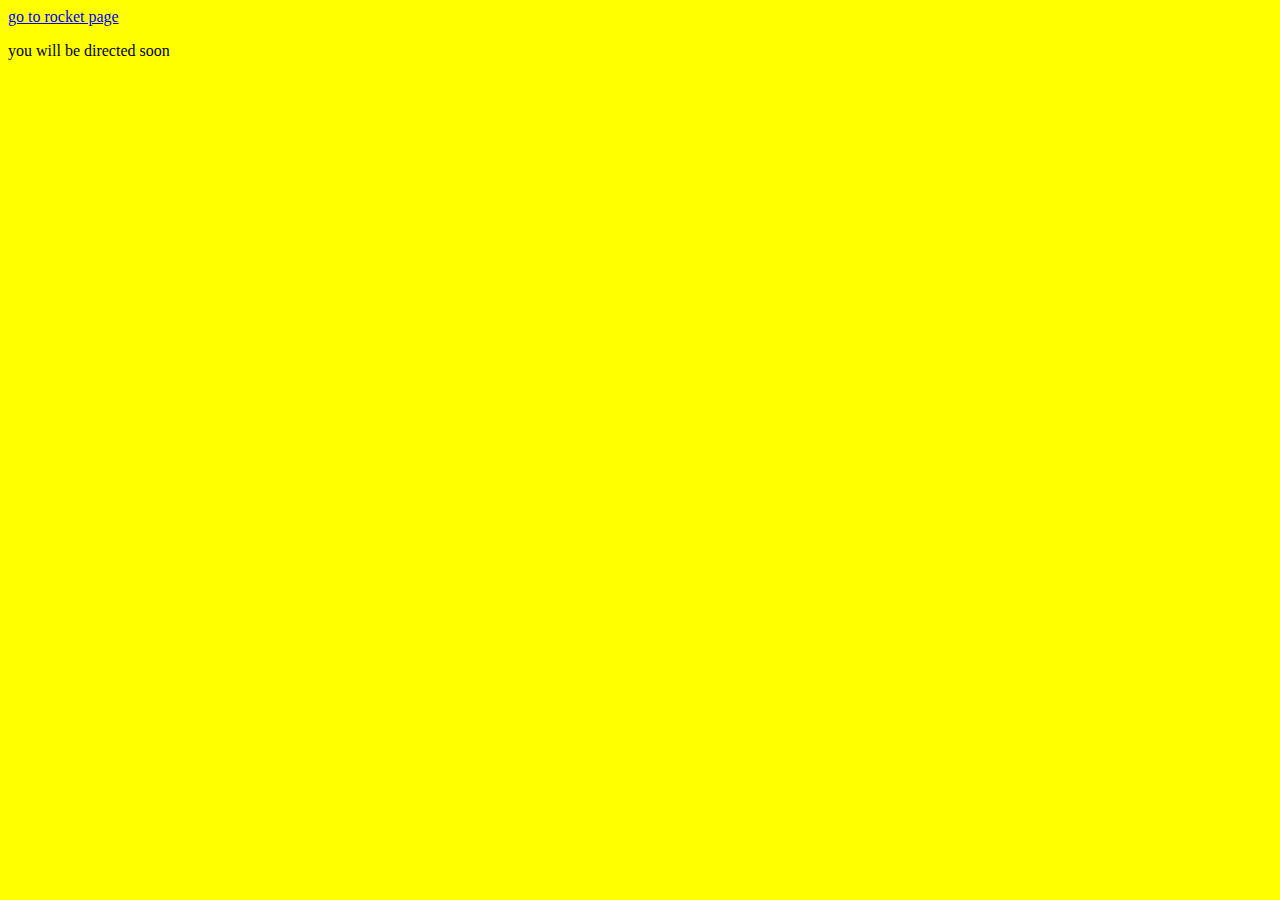
<file: index.html>
<!DOCTYPE html>
<html>
<head>
	<title>JS Rocket</title>
	<script type="text/javascript" src="js/script.js"></script>
	<link rel="stylesheet" type="text/css" href="css/style.css">
</head>
<body>
	<!--<h1>turn car</h1>
	<a href="#" onclick="car.switchCar ('on');">on</a>
	<a href="#" onclick="car.switchCar ('off');">off</a>--> 

	<a href="rocket.html">go to rocket page</a>
	<p>you will be directed soon</p>
</body>
</html>
</file>
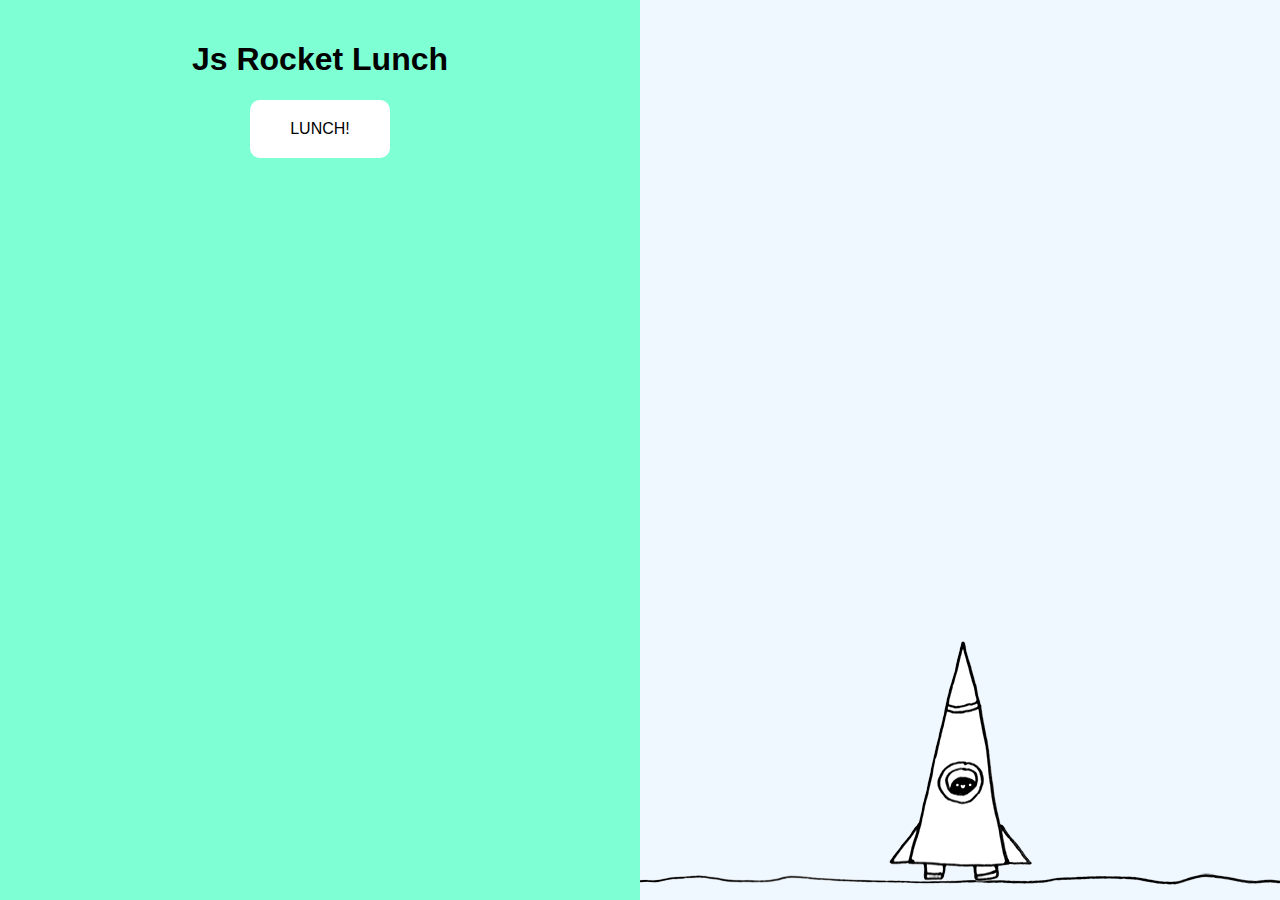
<file: rocket.html>
<!DOCTYPE html>
<html>
<head>
	<title>Rocket Lunch</title>
	<link rel="stylesheet" type="text/css" href="css/rocket.css">
	<script type="text/javascript" src="js/rocket.js"></script>
</head>
<body class="body-state1">
	<div class="left">
		<div class="interface state1">
			<h1>Js Rocket Lunch</h1>
			<a href="#" class="button" onclick="changeState(2);">Lunch!</a>
		</div>
		<div class="interface state2">
			<h1 id="countdown">10</h1>
			<a href="#" class="button" onclick="changeState(1);">Abort!</a>
		</div>
		<div class="interface state3">
			<h1>Lift Off!</h1>
		</div>
		<div class="interface state4">
			<h1>Well Done!</h1>
			<a href="#" class="button" onclick="changeState(1);">Do It Again</a>
		</div>
		<div class="interface state5">
			<h1>Oh No!!!!!</h1>
			<a href="#" class="button" onclick="changeState(1);">Try Again</a>
		</div>
	</div>
	<div class="right">
		<div class="nervous" id="nervous"></div>
		<div class="cant-wait" id="cant-wait"></div>
		<div class="ground"></div>
		<div class="rocket"></div>
	</div>
</body>
</html>
</file>
<file: css/style.css>
body{
	background-color: yellow;
}
</file>
<file: css/rocket.css>
body{
	font-family: 'helvetica', 'arial', sans-serif;
}
.left{
	background-color: aquamarine;
	position: fixed;
	width: 50%;
	height: 100%;
	top: 0;
	left: 0;
}
.interface {
	text-align: center;
	padding: 20px;
}
a.button{
	display: inline-block;
	background-color: white;
	color: black;
	padding: 20px 40px;
	text-decoration: none;
	text-transform: uppercase;
	border-radius: 10px;
	transition: color 300ms;
}
a:hover{
	color: red; 
}
.right{
	background-color: aliceblue;
	position: fixed;
	width: 50%;
	height: 100%;
	top: 0;
	right: 0;
}
.nervous{
	position: absolute;
	bottom: 220px;
	left: 50%;
	margin-left: -180px;
	background: url('../img/nervous.png') no-repeat 0 0;
	width: 223px;
	height: 100px;
	display: none;
}
.nervous.show {
	display: block;
}
.cant-wait{
	position: absolute;
	bottom: 220px;
	left: 50%;
	background: url('../img/cant-wait.png') no-repeat 0 0;
	width: 206px;
	height: 65px;
	display: none;
}
.cant-wait.show {
	display: block;
}
.ground{
	background: url('../img/ground.png') no-repeat center center;
	position: absolute;
	bottom: 10px;
	left: 0;
	width: 100%;
	height: 20px;
}
.rocket{
	position: absolute;
	left: 50%;
	bottom: -13px;
	width: 143px;
	height: 272px;
	margin-left: -71.5px;
	background: url('../img/rocket-state1.png') no-repeat 0 0; 
	transition: bottom 7500ms;
}
body.body-state1 .rocket{
	transition: none;
}
body.body-state2 .rocket{
	background-image: url('../img/rocket-state2.gif');
}
body.body-state3 .rocket,
body.body-state4 .rocket{
	background-image: url('../img/rocket-state3.gif');
	bottom: 1000px;
}
body.body-state5 .rocket {
	background-image: url('../img/boom.png');
	width: 209px;
	height: 200px;
	margin-left: -104.5px;
	top: 30px;
}
.state1,
.state2,
.state3,
.state4,
.state5
{ 
	display: none;
}
body.body-state1 .state1{display: block;}
body.body-state2 .state2{display: block;}
body.body-state3 .state3{display: block;}
body.body-state4 .state4{display: block;}
body.body-state5 .state5{display: block;}
a{}
a.button{}
</file>
